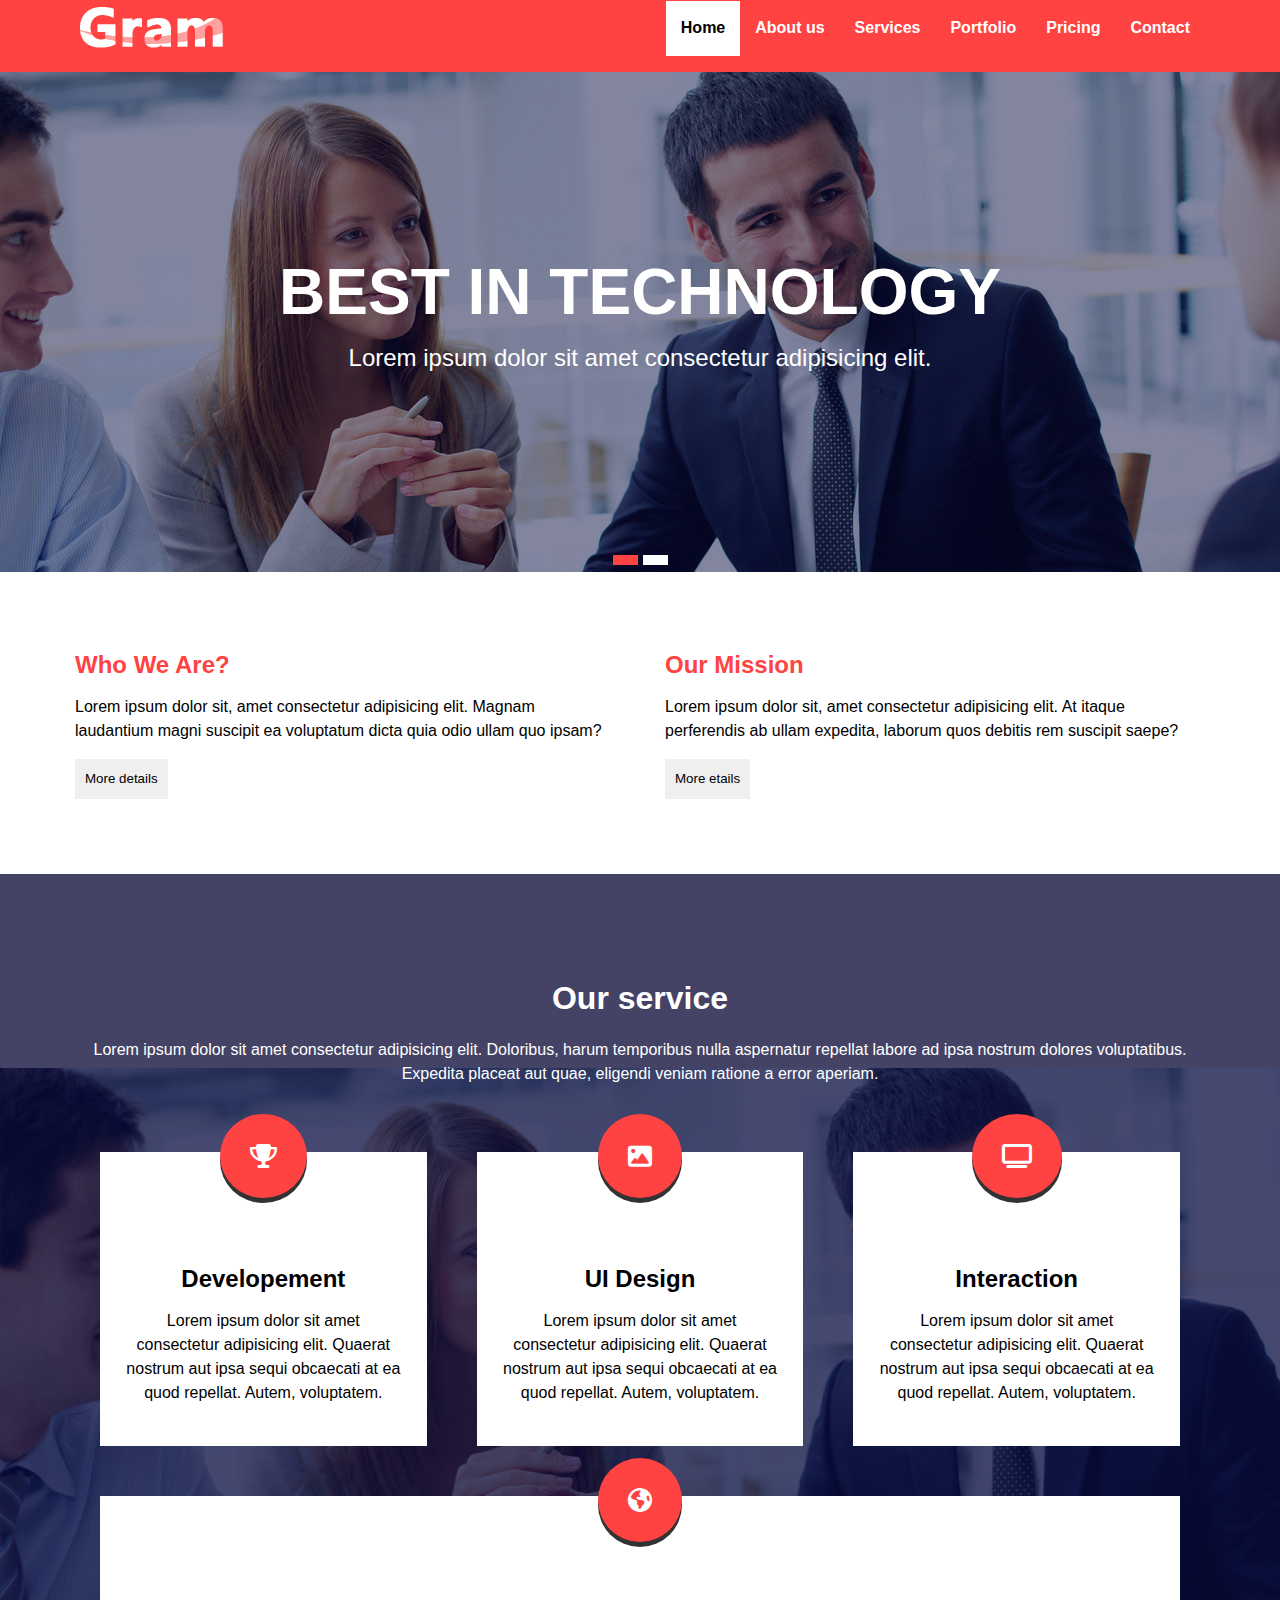
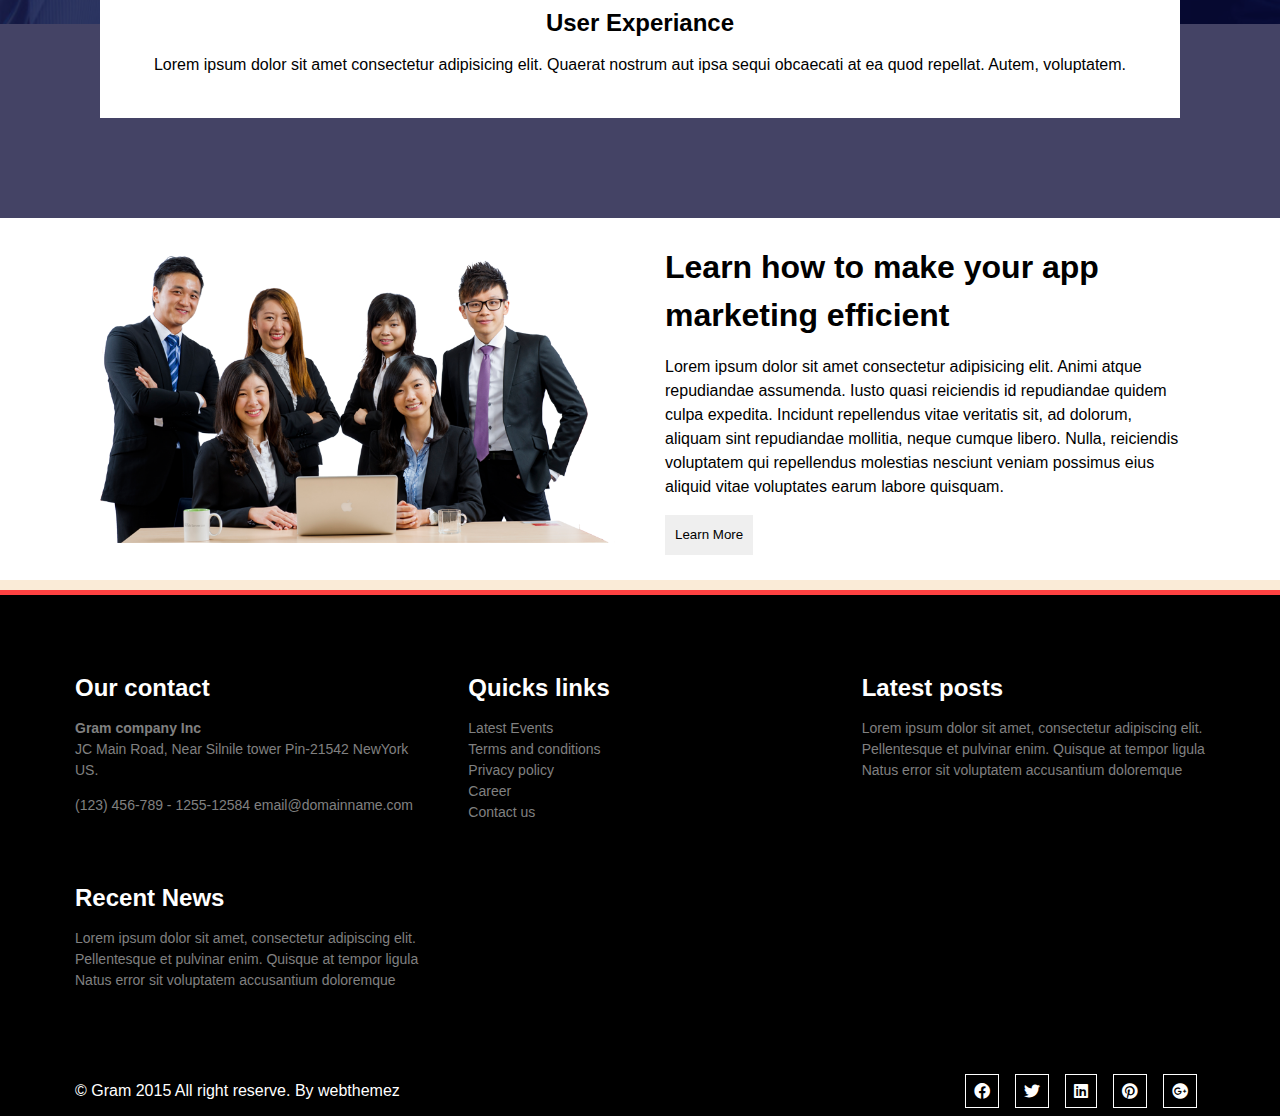
<file: workspace/gram/index.html>
<!DOCTYPE html>
<html lang="en">
<head>
    <!-- TP: Gram / Beba Godfried A. 27-mars-023 -->
    <meta charset="UTF-8">
    <meta http-equiv="X-UA-Compatible" content="IE=edge">
    <meta name="viewport" content="width=device-width, initial-scale=1.0">

    <title>Gram - BEST IN TECHNOLOGY</title>

    <link rel="stylesheet" href="style.css">
    <link rel="stylesheet" href="assets/icon/css/fontawessome.css">

</head>
<body>
	<!-- header -->
	<header class="padding-x-2">
		<div class="navbar">
			<!-- logo -->
			<a href="index.html" class="logo">
				<img src="assets/img/logo.png" alt="logo">
			</a>

			<!-- nav -->
			<input type="checkbox" name="" id="mobile_nav" hidden>
			<nav>
				<a href="#home" class="active">Home</a>
				<a href="#about">About us</a>
				<a href="#service">Services</a>
				<a href="#portfolio">Portfolio</a>
				<a href="#pricing">Pricing</a>
				<a href="#contact">Contact</a>
			</nav>
			<label id="mobile_nav-menu" for="mobile_nav"><i class="fa-solid fa-bars"></i></label>
		</div>
	</header>

	<!-- slides -->
	<div id="slide" class="max-width">
		
		<!-- slide 1 -->
		<div id="slide_1" class="big-image flex flex-justify-center text-white">
			<div class="overlay"></div>
	
			<div class="text-center big-title">
				<h2>BEST IN TECHNOLOGY</h2>
				<p>Lorem ipsum dolor sit amet consectetur adipisicing elit.</p>
			</div>
		<!-- controls -->
		<ul id="controls" class="indexes">
			<li><a href="#slide_1" class="index active"></a></li>
			<li><a href="#slide_2" class="index"></a></li>
		</ul>
		</div>

		<!-- slide 2 -->
		<div id="slide_2" class="big-image flex flex-justify-center text-white">
			<div class="overlay"></div>
	
			<div class="text-center big-title">
				<h2>A COMPLETE SOLUTION</h2>
				<p>Lorem ipsum dolor sit amet consectetur.</p>
			</div>
		<!-- controls -->
		<ul id="controls" class="indexes">
			<li><a href="#slide_1" class="index"></a></li>
			<li><a href="#slide_2" class="index active"></a></li>
		</ul>
		</div>

	</div>

	<!-- Setion 1 -->
	<div id="about" class="section flex flex-justify-around padding-2 espacement-flex-2 bg-white">

		<div class="flexspan-1">
			<h3 class="title text-primary">Who We Are?</h3>

			<p>Lorem ipsum dolor sit, amet consectetur adipisicing elit. Magnam laudantium magni suscipit ea voluptatum dicta quia odio ullam quo ipsam?</p>
			
			<button>More details</button>
		</div>

		<div class="flexspan-1">
			<h3 class="title text-primary">Our Mission</h3>

			<p>Lorem ipsum dolor sit, amet consectetur adipisicing elit. At itaque perferendis ab ullam expedita, laborum quos debitis rem suscipit saepe?</p>
			
			<button>More etails</button>
		</div>

	</div>

	<!-- section 2 -->
	<div id="service" class="section flex flex-justify-center padding-2 text-center text-white">
		<div class="overlay"></div>
		<div class="overlay"></div>

		<div class="padding-y-1">
			<h2 class="title-2">Our service</h2>
			<p>Lorem ipsum dolor sit amet consectetur adipisicing elit. Doloribus, harum temporibus nulla aspernatur repellat labore ad ipsa nostrum dolores voluptatibus. Expedita placeat aut quae, eligendi veniam ratione a error aperiam.</p>
		</div>

		<div class="flex flex-justify-around espacement-flex-2 flex-items-start padding-1">
			<div class="flexspan-1 bg-white padding-1">
					<i class="fa-solid fa-trophy bg-primary float-icon"></i>
					<h3 class="title">Developement</h3>
					<p>Lorem ipsum dolor sit amet consectetur adipisicing elit. Quaerat nostrum aut ipsa sequi obcaecati at ea quod repellat. Autem, voluptatem.</p>
			</div>
			<div class="flexspan-1 bg-white padding-1">
					<i class="fa-solid fa-image bg-primary float-icon"></i>
					<h3 class="title">UI Design</h3>
					<p>Lorem ipsum dolor sit amet consectetur adipisicing elit. Quaerat nostrum aut ipsa sequi obcaecati at ea quod repellat. Autem, voluptatem.</p>
			</div>
			<div class="flexspan-1 bg-white padding-1">
					<i class="fa-solid fa-tv bg-primary float-icon"></i>
					<h3 class="title">Interaction</h3>
					<p>Lorem ipsum dolor sit amet consectetur adipisicing elit. Quaerat nostrum aut ipsa sequi obcaecati at ea quod repellat. Autem, voluptatem.</p>
			</div>
			<div class="flexspan-1 bg-white padding-1">
					<i class="fa-solid fa-earth bg-primary float-icon"></i>
					<h3 class="title">User Experiance</h3>
					<p>Lorem ipsum dolor sit amet consectetur adipisicing elit. Quaerat nostrum aut ipsa sequi obcaecati at ea quod repellat. Autem, voluptatem.</p>
			</div>
		</div>
	</div>

	<!-- section 3 -->
	<div id="portfolio" class="section flex padding-x-2 bg-white">

			<div id="equipe" class="flex flex-justify-center flexspan-1 padding-1">
				<img src="assets/img/team.png" alt="team">
			</div>

			<div class="flex flexspan-1 padding-1">
				<div class="">
					<h3 class="title-2"> Learn how to make your app marketing efficient</h3>

					<p>Lorem ipsum dolor sit amet consectetur adipisicing elit. Animi atque repudiandae assumenda. Iusto quasi reiciendis id repudiandae quidem culpa expedita. Incidunt repellendus vitae veritatis sit, ad dolorum, aliquam sint repudiandae mollitia, neque cumque libero. Nulla, reiciendis voluptatem qui repellendus molestias nesciunt veniam possimus eius aliquid vitae voluptates earum labore quisquam.</p>

					<button>Learn More</button>
				</div>
			</div>
	</div>
	<!-- section 4 -->
	<div id="contact" class="max-width section flex flex-justify-center padding-2 bg-black">
	<div class="flex flex-justify-center">
		<div class="flex flex-items-start espacement-flex-2">
			<div class="flexspan-1">
				<h5 class="title">Our contact</h5>
				<div class="text-grey text-small">
					<p>
						<strong>Gram company Inc</strong><br>
						JC Main Road, Near Silnile tower
						Pin-21542 NewYork US.
					<p>

					<p>
						(123) 456-789 - 1255-12584
						email@domainname.com
					</p>
				</div>
			</div>

			<div class="flexspan-1">
					<h5 class="title">Quicks links</h5>
					<ul class="text-grey text-small">
						<li> <a href="#">Latest Events</a> </li>
						<li> <a href="#">Terms and conditions</a> </li>
						<li> <a href="#">Privacy policy</a> </li>
						<li> <a href="#">Career</a> </li>
						<li> <a href="#">Contact us</a> </li>
				</ul>
			</div>

			<div class="flexspan-1">
					<h5 class="title">Latest posts</h5>
					<ul class="text-grey text-small">
						<li> <a href="#">Lorem ipsum dolor sit amet, consectetur adipiscing elit.</a> </li>
						<li> <a href="#">Pellentesque et pulvinar enim. Quisque at tempor ligula</a> </li>
						<li> <a href="#">Natus error sit voluptatem accusantium doloremque</a> </li>
				</ul>
			</div>

			<div class="flexspan-1">
					<h5 class="title">Recent News</h5>
					<ul class="text-grey text-small">
						<li> <a href="#">Lorem ipsum dolor sit amet, consectetur adipiscing elit.</a> </li>
						<li> <a href="#">Pellentesque et pulvinar enim. Quisque at tempor ligula</a> </li>
						<li> <a href="#">Natus error sit voluptatem accusantium doloremque</a> </li>
				</ul>
			</div>
		</div>

		<!-- spacer -->
		<div class="padding-1"></div>

		<div id="copyright" class="flex flex-justify-between padding-y-1">

			<div class="">&copy; Gram 2015 All right reserve. By webthemez</div>

			<div class="flex">
					<i class="icon fa-brands fa-facebook"></i>
					<i class="icon fa-brands fa-twitter"></i>
					<i class="icon fa-brands fa-linkedin"></i>
					<i class="icon fa-brands fa-pinterest"></i>
					<i class="icon fa-brands fa-google-plus"></i>
			</div>
		</div>
	</div>
	</div>
</body>
</html>
</file>
<file: workspace/gram/style.css>
/* reset a zero */
*{
  border: 0;
  border-radius: 0;

  color:inherit;

  margin: 0;
  padding: 0;
  
  position:  relative;
  box-sizing: border-box;font-family: sans-serif;

  list-style: none;
  line-height: 1.5;

  scroll-behavior: smooth;
  text-decoration: none;
}

html {
  max-width: 100vw;
}

body {
  background-color: antiquewhite;
}

/* header */
header{
  display: flex;
    justify-content: space-between;

  color: white;
  background-color: #ff4242;
  /* height: 70px; */
}

header .logo{
  font-weight: 900;
  display: flex;
    align-self: end;
}

header .navbar{
  display: inherit;
    justify-content: inherit;
    align-items: center;

  margin-bottom: 16px;
  width: 100%;
}

a:hover {
  color: #d3d3d3;
}

nav {
  display: flex;

  text-decoration: none;
}

#mobile_nav-menu {
  display: none;
}

@media only screen and (max-width: 720px) {
  nav {
    display: none;
  }

  #mobile_nav-menu {
    background: hsla(0, 0%, 0%, 0.3);
    border-radius: 50%;

    display: flex;
      align-items: center;
      align-self: end;

    height: 35px;
    width: 35px;

    text-align: center;

    padding: 10px;

    position: absolute;
      right: 0;
    z-index: 9;
  }

  #mobile_nav:checked + nav {
    display: inline-flex;
      align-items: center;
      flex-direction: column;
      justify-content: center;

    background-color: hsla(0, 0%, 0%, 0.5);
    backdrop-filter: blur(2px);

    position: fixed;
    z-index: 9;

    top: 0;
    left: 0;

    height: 100%;
    width: 100%;
  }

  #mobile_nav:checked + nav a {
    display: inline-block;
    min-width: 150px;
  }
  
  #mobile_nav:checked + nav a:hover:not(.active) {
    color: white;
    background-color: hsla(0, 0%, 0%, 0.5);
  }
}

nav a {
  font-weight: 700;
  height: 55px;
  padding: 15px;
}

nav a.active {
  color: black;
  background-color: white;
}

nav a:hover {
  color: #212529;
}

button {
  padding: 10px;
}
  button:hover {
    background-color: #d3d3d3;
    cursor: pointer;
  }

p {
  margin-bottom: 1em;
}


/* sections */
/* secton d'une Grande imgage */
.big-image {
  /* background-image: url(assets/img/image_entreprise/5.jpg); */
  background-size : cover ;
  background-position: center;

  height: 500px;
  min-width: 100vw;
}

.indexes {
  display: flex;
    align-items: center;
    justify-content: center;
    gap: 5px;

  position: absolute;
  z-index: 1;
  bottom: 0;

  list-style-type: none;
  width: 100%;
}
  .index {
    display: inline-block;
    background-color: white;

    height: 10px;
    width: 25px;
  }
  
  .index.active {
    background-color: #ff4242;
  }
  
  .index:hover {
    background-color: #212529;
  }

#slide {
  display: inline-flex;

  height: 500px;
  overflow: hidden;
}

#slide_1 {
  background-image: url(assets/img/slider/1.jpg);
  /* position: absolute; */
}

#slide_2 {
  background-image: url(assets/img/slider/2.jpg);
  /* position: absolute; */
}

#service {
  /* section 1 */
  background-image: url(assets/img/slider/1.jpg);
  background-size: 125%;
  background-repeat: no-repeat;
  background-position-y: center;
}

#portfolio {
  /* section 2 */
  align-items: stretch;
}
  #portfolio #equipe img {
    height: auto;
    max-width: 100%;
  }

#contact {
  border-top: solid 5px #ff4242;
  margin-top: 10px;
}

#copyright {
  position: absolute;
  z-index: 1;
  
  top: 100%;
  bottom: 0;
  left: 0;

  height: 70px;
  width: 100%;
}

@media only screen and (max-width: 600px) {
  flex-direction: column;
    align-items: center;
    justify-content: center;
  text-align: center;
}

/* utility*/
.flex{
  display: inline-flex;
    align-items: center;
    flex-wrap: wrap;
}
  .flexspan-1 {
    flex: 1;
    min-width: 250px;
  }

  /* alignement des elements d'un conteneur 'flex' */
  .flex-items-start {
    align-items: start;
  }

  .flex-items-center {
    align-items: center;
  }

  .flex-items-end {
    align-items: end;
  }

  /* position des elements d'un conteneur 'flex' */
  .flex-justify-center {
    justify-content: center;
  }

  .flex-justify-between {
    justify-content: space-between;
  }

  .flex-justify-around {
      justify-content: space-around;
  }

  /* alignement des elements d'un conteneur 'flex' */
  .espacement-flex-1 {
    gap: 25px
  }

  .espacement-flex-2 {
    gap: 50px;
  }

/* texte */
/* Grand titre: BEST IN TECHNOLOGY */
.big-title h2 {
  font-size: 5rem;
  font-size: clamp(2.5rem, 5vw, 5vw);
}

.big-title h2 + p {
  font-size: 1rem;
  font-size: clamp(.75rem, 3vw, 1.5rem);
}

.title, .title-1 {
  font-size: x-large;
  margin-bottom: .5em;
}

.title-2 {
  font-size: xx-large;
  margin-bottom: .5em;
}

.title-3 {
  font-size: 2.5vw;
  margin-bottom: .5em;
}

.text-center {
  /* texte centre  */
  text-align: center;
}

.text-white {
  /* text de couleur blanc */
  color: white;
}

.text-grey {
  /* text de couleur gris */
  color: #808080;
}

.text-primary {
  /* text de couleur primaire */
  color: #ff4242;
}

.text-small {
  font-size: 14px;
}

/* arrierre-plan */
.overlay {
  /* assombrie d'arrierre-plan */
  background-color: rgb(7, 11, 64);

  height: 100%;
  width: 100%;

  opacity: 50%;
  
  position:absolute;
  top:0;
  left:0;
}

.bg-black {
  color: white;
  background-color: black;
}
  
.bg-white {
  color: black;
  background-color: white;
}

.bg-primary {
  color: white;
  background-color: #ff4242;
}

/* marges interne */
.padding-1 {
  padding: 25px;
}
  .padding-x-1 {
    padding: 0 25px;
  }

  .padding-y-1 {
    padding: 25px 0;
  }

.padding-2{
  padding: 75px;
}
  .padding-x-2 {
    padding: 0 75px;
  }

  .padding-y-2 {
    padding: 75px 0;
  }

.padding-3{
  padding: 125px;
}
  .padding-x-3 {
    padding: 0 125px;
  }

  .padding-y-2 {
    padding: 125px 0;
  }

/* section */
.section {
  min-height: 300px;
}

.inner-section {
  height: 100%;
  width: 100%;
}

.max-width {
  width: 100%;
}
/* icones */
.icon {
  border: solid 1px;
  border-radius: 0%;

  margin: 8px;
  padding: 8px;
}

.float-icon {
  border-radius: 50%;
  box-shadow: 0px 5px 0px  #333;

  font-size: x-large;
  padding: 30px;

  transform: translateY(-75%);
}
</file>
